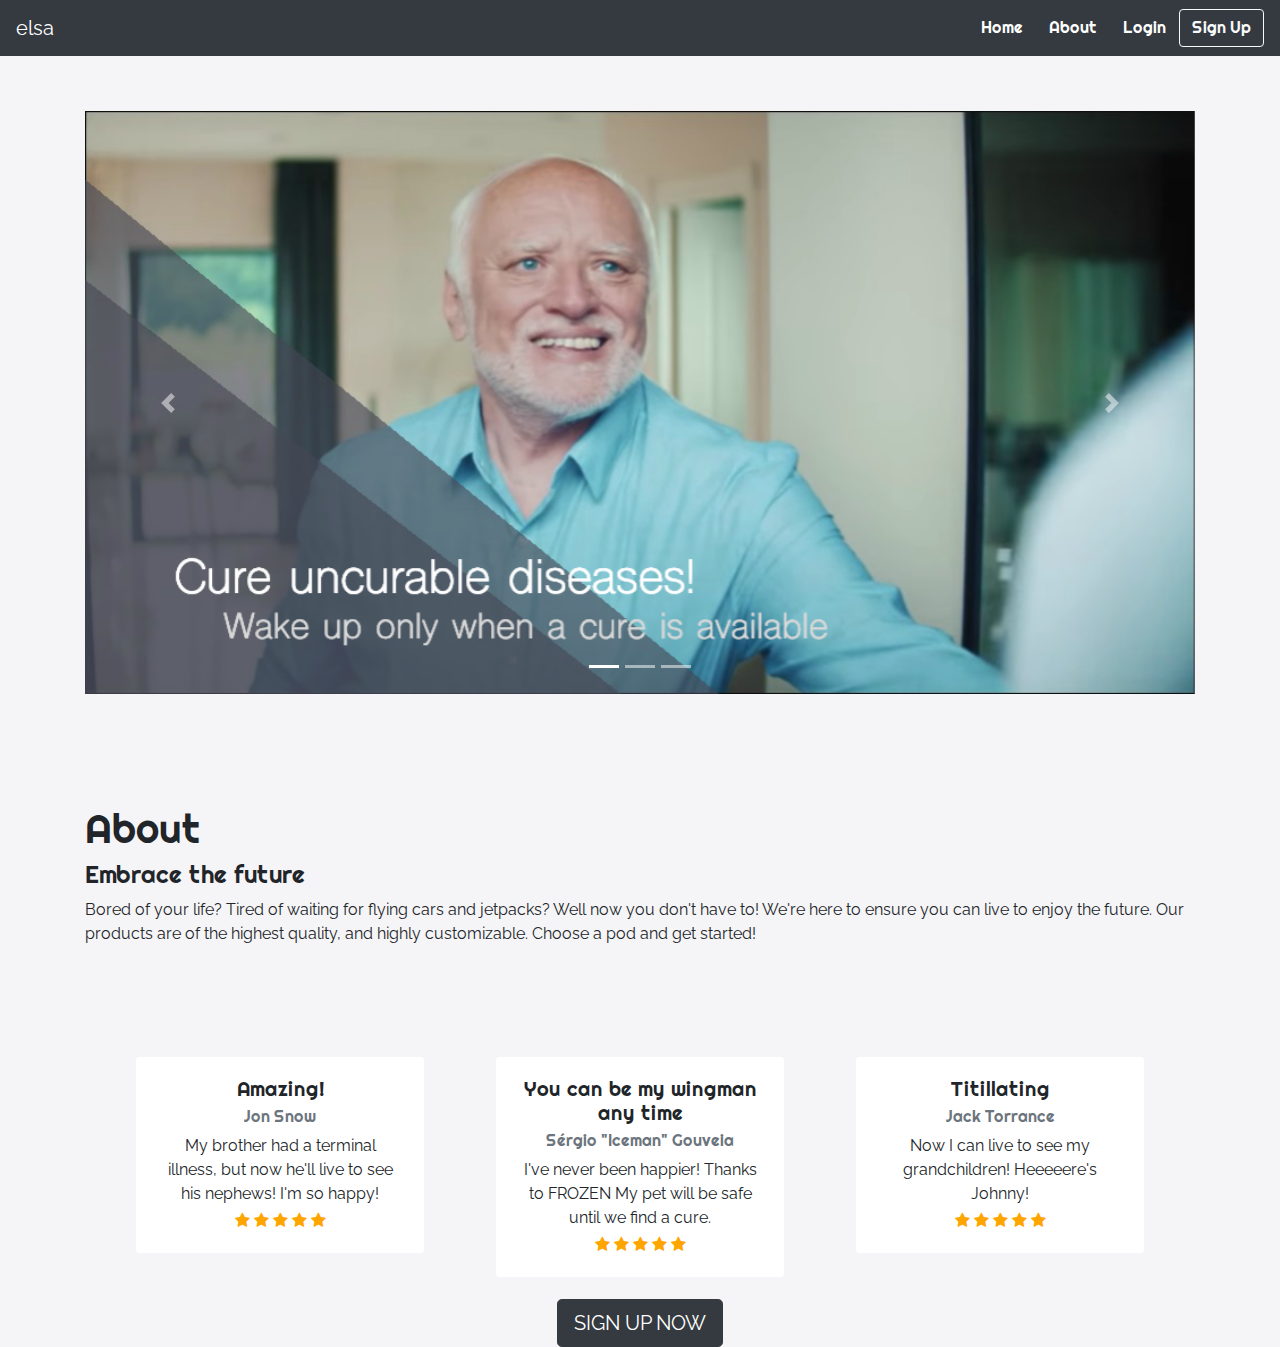
<file: FrontEnd/index.html>
<!doctype html>
<html class="no-js" lang="en">

<head>
  <meta charset="utf-8">
  <title>elsa</title>
  <meta name="viewport" content="width=device-width, initial-scale=1">
  <link rel="apple-touch-icon" href="icon.png">
  <link rel="stylesheet" href="https://stackpath.bootstrapcdn.com/bootstrap/4.3.1/css/bootstrap.min.css" integrity="sha384-ggOyR0iXCbMQv3Xipma34MD+dH/1fQ784/j6cY/iJTQUOhcWr7x9JvoRxT2MZw1T"
    crossorigin="anonymous">
  <link rel="stylesheet" href="https://cdnjs.cloudflare.com/ajax/libs/font-awesome/4.7.0/css/font-awesome.min.css">
  <link rel="stylesheet" href="css/homestyle.css">
  <link rel="stylesheet" href="css/loginstyle.css">
  <link rel="stylesheet" href="css/user-pagestyle.css">
  <link rel="stylesheet" href="css/see-podstyle.css">
  <link rel="stylesheet" href="css/pod-detailsstyle.css">
  <link rel="stylesheet" href="css/pod-positionstyle.css">
  <link rel="stylesheet" href="css/registerstyle.css">
  <!-- Place favicon.ico in the root directory -->
  <meta name="theme-color" content="#fafafa">
</head>

<body>
  <div class="container" id="container">

    <div id="app">

      <!-- NAVIGATION BAR -->
      <nav class="navbar navbar-expand-lg fixed-top navbar-dark bg-dark  ">

        <a class="navbar-brand" id="homeBtn" href="#">elsa</a>

        <button class="navbar-toggler" type="button" data-toggle="collapse" data-target="#navbarSupportedContent" aria-controls="navbarSupportedContent"
          aria-expanded="false" aria-label="Toggle navigation">
          <span class="navbar-toggler-icon"></span>
        </button>

        <div class="collapse navbar-collapse justify-content-end" id="navbarSupportedContent">
          <ul class="navbar-nav">
            <li class="nav-item active">
              <a class="nav-link" href="#">
                <button type="button" class="btn btn-link">Home</button>
              </a>
            </li>
            <li class="nav-item">
              <a class="nav-link" href="#">
                <button type="button" class="btn btn-link">About</button>
              </a>
            </li>
            <li class="nav-item">
              <a class="nav-link" href="?#">
                <button type="button" id="loginBtn" class="btn btn-link">Login</button>
              </a>
            </li>
            <li class="nav-item">
              <a class="nav-link" href="#" id="signupBtn">
                <button type="button" class="btn btn-outline-light">Sign Up</button>
              </a>
            </li>

        </div>
      </nav>


      <!-- NEW CAROUSEL -->


      <!-- CAROUSEL -->

      <div id="carouselIndicators" class="carousel slide carousel-fade" data-ride="carousel">
        <ol class="carousel-indicators">
          <li data-target="#carouselIndicators" data-slide-to="0" class="active"></li>
          <li data-target="#carouselIndicators" data-slide-to="1"></li>
          <li data-target="#carouselIndicators" data-slide-to="2"></li>
        </ol>
        <div class="carousel-inner">
          <div class="carousel-item active">
            <img src="resources/img/harold1.png" class="d-block w-100" alt="harold1">
          </div>
          <div class="carousel-item">
            <img src="resources/img/harold2.png" class="d-block w-100" alt="harold2">
          </div>
          <div class="carousel-item">
            <img src="resources/img/harold3.png" class="d-block w-100" alt="harold3">
          </div>
        </div>
        <a class="carousel-control-prev" href="#carouselIndicators" role="button" data-slide="prev">
          <span class="carousel-control-prev-icon" aria-hidden="true"></span>
          <span class="sr-only">Previous</span>
        </a>
        <a class="carousel-control-next" href="#carouselIndicators" role="button" data-slide="next">
          <span class="carousel-control-next-icon" aria-hidden="true"></span>
          <span class="sr-only">Next</span>
        </a>
      </div>

      <!-- ABOUT -->
      <section id="aboutSection">
        <h1>About</h1>
        <h4>Embrace the future</h4>
        <p> Bored of your life? Tired of waiting for flying cars and jetpacks? Well now you don't have to! We're here to ensure
          you can live to enjoy the future. Our products are of the highest quality, and highly customizable. Choose a pod
          and get started!</p>
      </section>

      <!-- Success Cases -->
      <section id="feedback">

        <div class="container">

          <div class="card" style="width: 18rem;">
            <div class="card-body">
              <h5 class="card-title">Amazing!</h5>
              <h6 class="card-subtitle mb-2 text-muted">Jon Snow</h6>
              <p class="card-text">My brother had a terminal illness, but now he'll live to see his nephews! I'm so happy!
              </p>
              <span class="fa fa-star checked"></span>
              <span class="fa fa-star checked"></span>
              <span class="fa fa-star checked"></span>
              <span class="fa fa-star checked"></span>
              <span class="fa fa-star checked"></span>
            </div>
          </div>

          <div class="card" style="width: 18rem;">
            <div class="card-body">
              <h5 class="card-title">You can be my wingman
                <br> any time</h5>
              <h6 class="card-subtitle mb-2 text-muted">Sérgio "Iceman" Gouveia</h6>
              <p class="card-text">I've never been happier! Thanks to FROZEN My pet will be safe until we find a cure.
              </p>
              <span class="fa fa-star checked"></span>
              <span class="fa fa-star checked"></span>
              <span class="fa fa-star checked"></span>
              <span class="fa fa-star checked"></span>
              <span class="fa fa-star checked"></span>
            </div>
          </div>

          <div class="card" style="width: 18rem;">
            <div class="card-body">
              <h5 class="card-title">Titillating</h5>
              <h6 class="card-subtitle mb-2 text-muted">Jack Torrance</h6>
              <p class="card-text">Now I can live to see my grandchildren! Heeeeere's Johnny!</p>
              <span class="fa fa-star checked"></span>
              <span class="fa fa-star checked"></span>
              <span class="fa fa-star checked"></span>
              <span class="fa fa-star checked"></span>
              <span class="fa fa-star checked"></span>
            </div>
          </div>

      </section>

      <section id="The future is now"></section>
      <section id="ancestors"></section>
      <section id="wakeup"></section>
      <section id="signup">
        <a href="#">
          <button type="button" id="signupNowBtn" class="btn btn-primary btn-lg">SIGN UP NOW</button>
        </a>
      </section>

      </div>
    </div>


</body>
<script src='https://code.jquery.com/jquery-3.3.1.min.js' integrity='sha256-FgpCb/KJQlLNfOu91ta32o/NMZxltwRo8QtmkMRdAu8='
  crossorigin=“anonymous”></script>
<script src="https://cdnjs.cloudflare.com/ajax/libs/popper.js/1.14.7/umd/popper.min.js" integrity="sha384-UO2eT0CpHqdSJQ6hJty5KVphtPhzWj9WO1clHTMGa3JDZwrnQq4sF86dIHNDz0W1"
  crossorigin="anonymous"></script>
<script src="https://stackpath.bootstrapcdn.com/bootstrap/4.3.1/js/bootstrap.min.js" integrity="sha384-JjSmVgyd0p3pXB1rRibZUAYoIIy6OrQ6VrjIEaFf/nJGzIxFDsf4x0xIM+B07jRM"
  crossorigin="anonymous"></script>
<script src="js/main.js"></script>
<script src="js/login.js"></script>
<script src="js/user-page.js"></script>
<script src="js/pod-style.js"></script>
<script src="js/see-pod.js"></script>
<script src="js/pod-caretaker.js"></script>
<script src="js/pod-position.js"></script>
<script src="js/pod-playlist.js"></script>

<script src="js/pod-confirmation.js"></script>

</html>
</file>
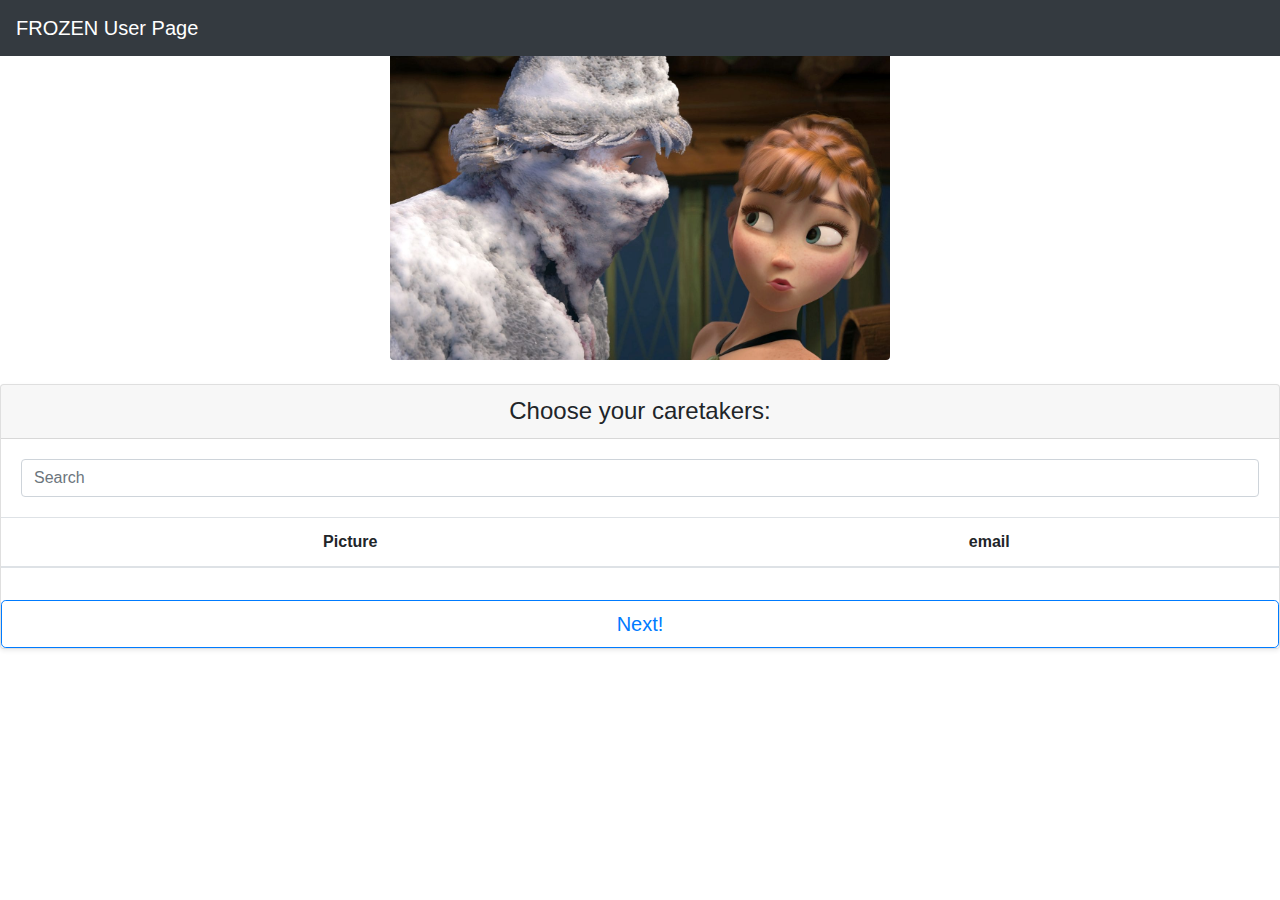
<file: FrontEnd/caretakers.html>
<!DOCTYPE html>
<html>

<head>
    <meta charset='utf-8' />
    <title>Caretakers</title>
    <meta name='viewport' content='width=device-width, initial-scale=1'>
    <link rel='apple-touch-icon' href='icon.png'>
    <link rel='stylesheet' href='https://stackpath.bootstrapcdn.com/bootstrap/4.3.1/css/bootstrap.min.css' integrity='sha384-ggOyR0iXCbMQv3Xipma34MD+dH/1fQ784/j6cY/iJTQUOhcWr7x9JvoRxT2MZw1T'
        crossorigin='anonymous'>
    <link rel='stylesheet' href='https://cdnjs.cloudflare.com/ajax/libs/font-awesome/4.7.0/css/font-awesome.min.css'>


    <meta name='theme-color' content='#fafafa'>
</head>


<body>
    <div class='container'>
        <nav class='navbar navbar-expand-lg fixed-top navbar-dark bg-dark  '>
            <a class='navbar-brand' href='#'>FROZEN User Page</a>
        </nav>
    </div>
    <br>
    <br>
    <div class='text-center'>
        <img id='podpos' src='resources/img/caretakers.jpg' alt='sam' class='rounded' width="500">
    </div>
    <br>

    <div class='card-deck mb-3 text-center'>
        <div class='card mb-4 shadow-sm'>
            <div class='card-header'>
                <h4 class='my-0 font-weight-normal'>Choose your caretakers:</h4>
            </div>
            <div class='card-body'>
                <!-- Search form -->
                <input class='form-control' type='text' placeholder='Search' aria-label='Search'>
            </div>
            <div>
                <table class="table">
                    <thead>
                        <tr>
                            <th scope="col">Picture</th>
                            <th scope="col">email</th>
                        </tr>
                    </thead>
                    <tbody>
                        
                    </tbody>
                </table>
            </div>
            <p>
            <div>
                <button id='podCreation' type='button' class='btn btn-lg btn-block btn-outline-primary'>Next!</button>

            </div>

        </div>
    </div>

    </div>




</body>

</html>
</file>
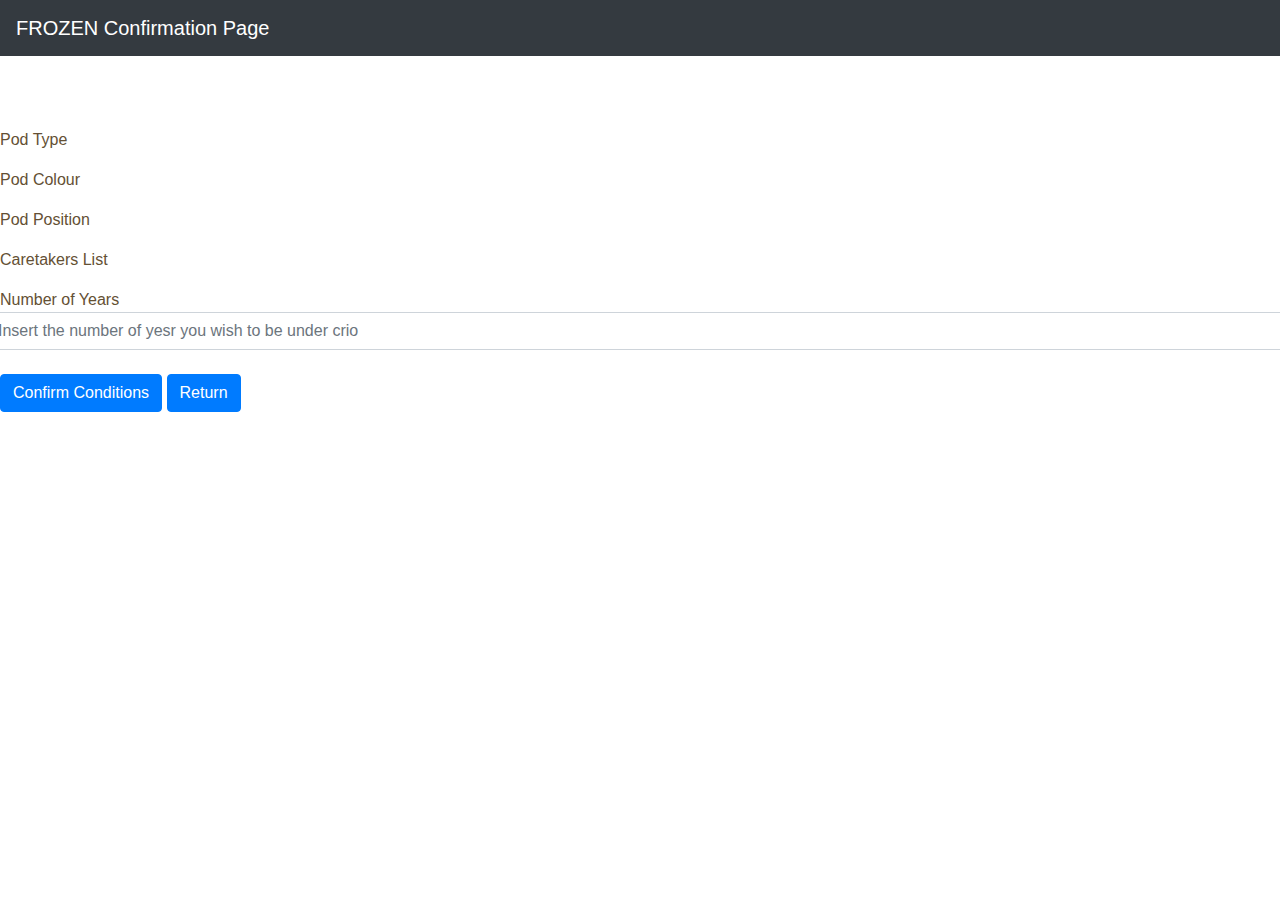
<file: FrontEnd/confirmation-page.html>
<!DOCTYPE html>
<html>

<head>
    <meta charset='utf-8' />
    <title>Confirmation Page</title>
    <meta name='viewport' content='width=device-width, initial-scale=1'>
    <link rel='apple-touch-icon' href='icon.png'>
    <link rel='stylesheet' href='https://stackpath.bootstrapcdn.com/bootstrap/4.3.1/css/bootstrap.min.css' integrity='sha384-ggOyR0iXCbMQv3Xipma34MD+dH/1fQ784/j6cY/iJTQUOhcWr7x9JvoRxT2MZw1T'
        crossorigin='anonymous'>
    <link rel='stylesheet' href='https://cdnjs.cloudflare.com/ajax/libs/font-awesome/4.7.0/css/font-awesome.min.css'>
    <link rel='stylesheet' href='css/confirmationstyle.css'>

    <meta name='theme-color' content='#fafafa'>
</head>


<body>
    <div class='container'>
        <nav class='navbar navbar-expand-lg fixed-top navbar-dark bg-dark'>
            <a class='navbar-brand' href='#'>FROZEN Confirmation Page</a>
        </nav>
    </div>

    <div id='godown'>
        <div class='row mb-3'>
            <div class='col-12 col-md-8 themed-grid-col'>Pod Type</div>
            <div id='podType' class='col-6 col-md-4 themed-grid-col'>

            </div>
        </div>
        <div class='row mb-3'>
            <div class='col-12 col-md-8 themed-grid-col'>Pod Colour</div>
            <div id='podColour' class='col-6 col-md-4 themed-grid-col'>

            </div>
        </div>
        <div class='row mb-3'>
            <div class='col-12 col-md-8 themed-grid-col'>Pod Position</div>
            <div id='' class='col-6 col-md-4 themed-grid-col'>

            </div>
        </div>
        <div class='row mb-3'>
            <div class='col-12 col-md-8 themed-grid-col'>Caretakers List</div>
            <div id='caretakersList' class='col-6 col-md-4 themed-grid-col'>
                
            </div>
        </div>
        <div class='row mb-3'>
            <div class='col-12 col-md-8 themed-grid-col'>Number of Years</div>
            <input id='lastNameSignUp' type='text' class='form-control mb-2' id='inlineFormInput' placeholder='Insert the number of yesr you wish to be under crio'>        </div>
    </div>
    <div>
        <button id='signInSubmitBtn' type='submit' class='btn btn-primary'>Confirm Conditions</button>
        <button id='cancelSignUp' type='submit' class='btn btn-primary'>Return</button>
    </div>
</body>

</html>
</file>
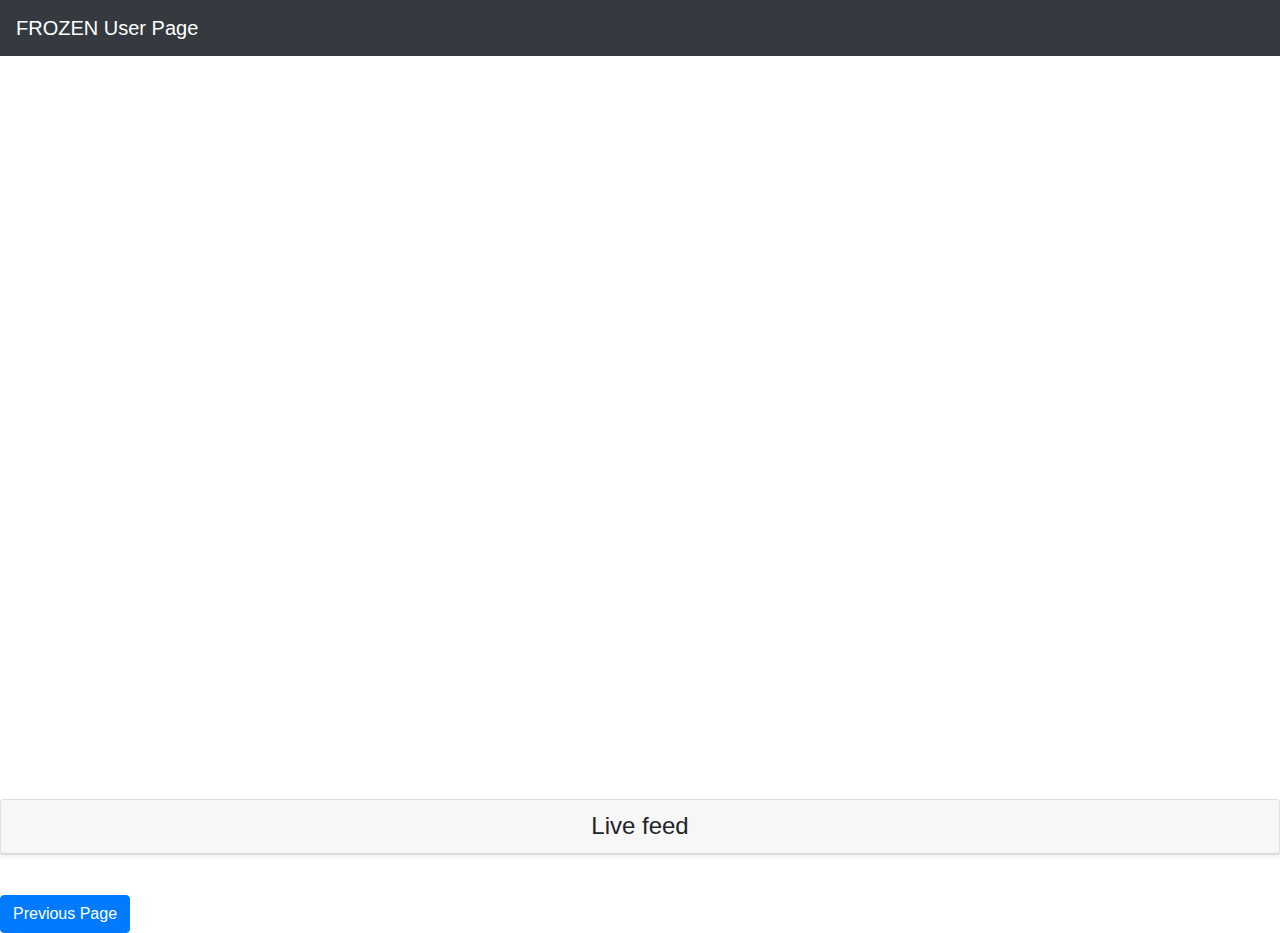
<file: FrontEnd/livefeed.html>
<!DOCTYPE html>
<html>

<head>
    <meta charset='utf-8' />
    <title>Live feed</title>
    <meta name='viewport' content='width=device-width, initial-scale=1'>
    <link rel='apple-touch-icon' href='icon.png'>
    <link rel='stylesheet' href='https://stackpath.bootstrapcdn.com/bootstrap/4.3.1/css/bootstrap.min.css' integrity='sha384-ggOyR0iXCbMQv3Xipma34MD+dH/1fQ784/j6cY/iJTQUOhcWr7x9JvoRxT2MZw1T'
        crossorigin='anonymous'>
    <link rel='stylesheet' href='https://cdnjs.cloudflare.com/ajax/libs/font-awesome/4.7.0/css/font-awesome.min.css'>


    <meta name='theme-color' content='#fafafa'>
</head>


<body>
    <div class='container'>
        <nav class='navbar navbar-expand-lg fixed-top navbar-dark bg-dark  '>
            <a class='navbar-brand' href='#'>FROZEN User Page</a>
        </nav>
    </div>
    <br>
    <br>
    <div class='text-center'>
        <iframe src="https://player.twitch.tv/?channel=caiokellermann" height="720" width="1280" frameborder="0"
            scrolling="no" allowfullscreen="true">
        </iframe>
    </div>
    <br>

    <div class='card-deck mb-3 text-center'>
        <div class='card mb-4 shadow-sm'>
            <div class='card-header'>
                <h4 class='my-0 font-weight-normal'>Live feed</h4>
            </div>
        </div>

    </div>

    <div>
        <button id='returnBtn' type='submit' class='btn btn-primary'>Previous Page</button>
    </div>


</body>

</html>
</file>
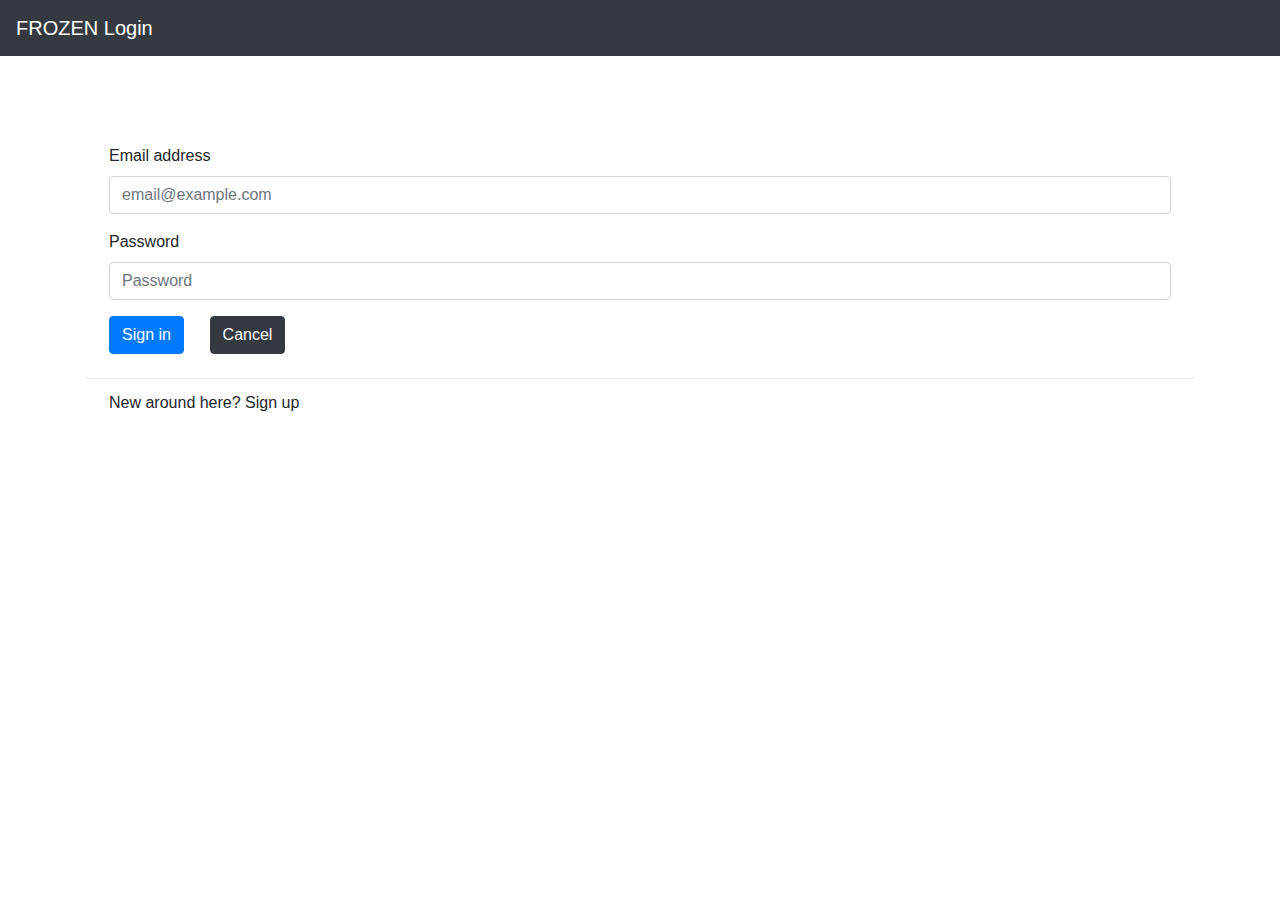
<file: FrontEnd/login.html>
<!DOCTYPE html>
<html>

<head>
  <meta charset="utf-8" />
  <title>Login Page</title>
  <meta name="viewport" content="width=device-width, initial-scale=1">
  <link rel="apple-touch-icon" href="icon.png">
  <link rel="stylesheet" href="https://stackpath.bootstrapcdn.com/bootstrap/4.3.1/css/bootstrap.min.css" integrity="sha384-ggOyR0iXCbMQv3Xipma34MD+dH/1fQ784/j6cY/iJTQUOhcWr7x9JvoRxT2MZw1T"
    crossorigin="anonymous">
  <link rel="stylesheet" href="https://cdnjs.cloudflare.com/ajax/libs/font-awesome/4.7.0/css/font-awesome.min.css">
  <link rel="stylesheet" href="css/loginstyle.css">

  <meta name="theme-color" content="#fafafa">
</head>



<body>
  <div class="container">
    <nav class="navbar navbar-expand-lg fixed-top navbar-dark bg-dark  ">
      <a class="navbar-brand" href="#">FROZEN Login</a>
    </nav>
  </div>

  <div id="godown" class="container">
<!--class="dropdown-menu"-->
    <div >
      <form class="px-4 py-3">
        <div class="form-group">
          <label for="exampleDropdownFormEmail1">Email address</label>
          <input type="email" class="form-control" id="exampleDropdownFormEmail1" placeholder="email@example.com">
        </div>
        <div class="form-group">
          <label for="exampleDropdownFormPassword1">Password</label>
          <input type="password" class="form-control" id="exampleDropdownFormPassword1" placeholder="Password">
        </div>
        
        <button type="submit" class="btn btn-primary">Sign in</button>
        <button id="logincancel" type="submit" class="btn btn-primary">Cancel</button>
      </form>
      <div class="dropdown-divider"></div>
      <a class="dropdown-item" href="#">New around here? Sign up</a>
    </div>

  </div>

</body>

</html>
</file>
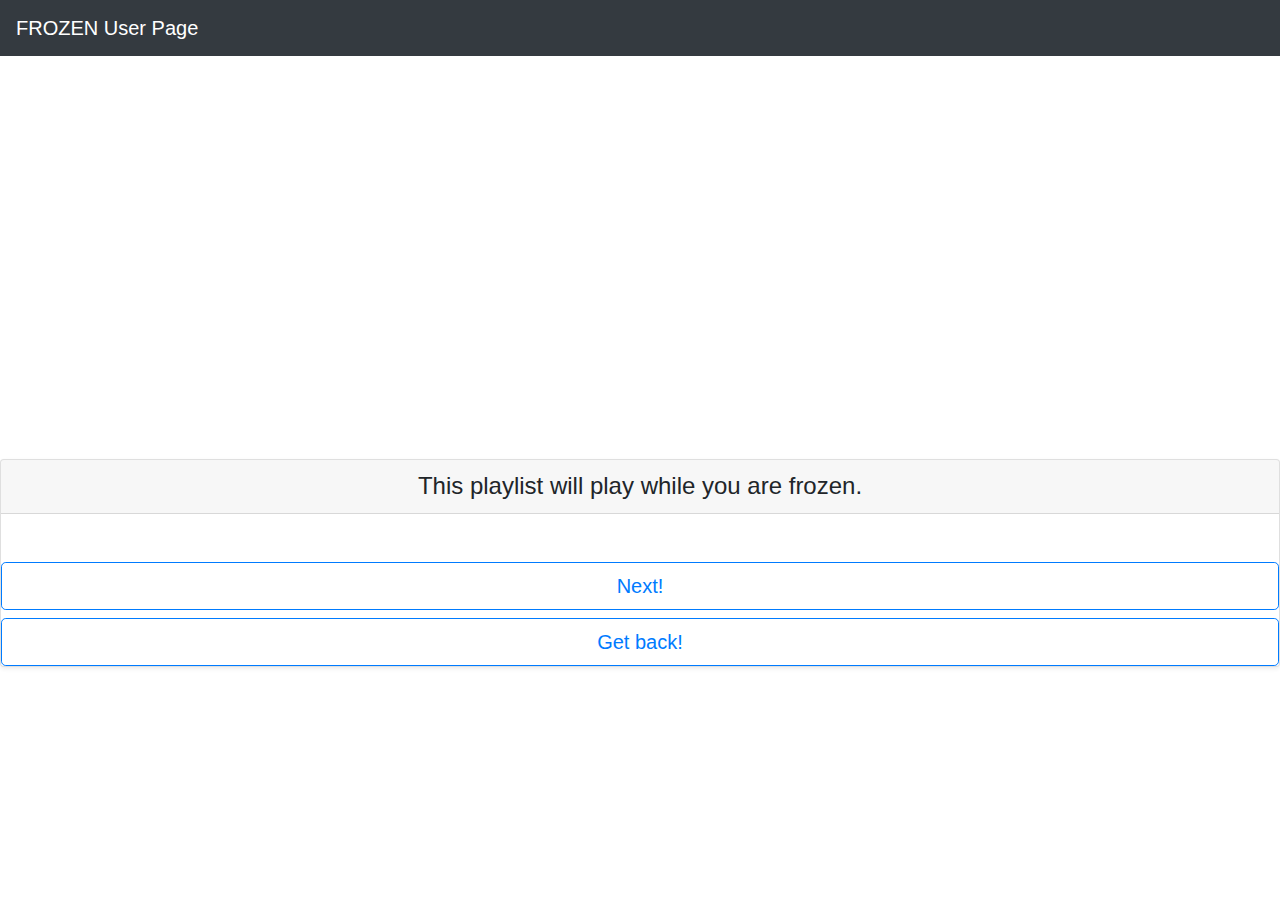
<file: FrontEnd/playlist.html>
<!DOCTYPE html>
<html>

<head>
    <meta charset='utf-8' />
    <title>Playlist</title>
    <meta name='viewport' content='width=device-width, initial-scale=1'>
    <link rel='apple-touch-icon' href='icon.png'>
    <link rel='stylesheet' href='https://stackpath.bootstrapcdn.com/bootstrap/4.3.1/css/bootstrap.min.css' integrity='sha384-ggOyR0iXCbMQv3Xipma34MD+dH/1fQ784/j6cY/iJTQUOhcWr7x9JvoRxT2MZw1T'
        crossorigin='anonymous'>
    <link rel='stylesheet' href='https://cdnjs.cloudflare.com/ajax/libs/font-awesome/4.7.0/css/font-awesome.min.css'>


    <meta name='theme-color' content='#fafafa'>
</head>


<body>
    <div class='container'>
        <nav class='navbar navbar-expand-lg fixed-top navbar-dark bg-dark  '>
            <a class='navbar-brand' href='#'>FROZEN User Page</a>
        </nav>
    </div>
    <br>
    <br>
    <div class='text-center'>
        <iframe src='https://open.spotify.com/embed/user/tiagomspatricio/playlist/6OTfGJPezuilWkyh1fC882' width='300' height='380' frameborder='0' allowtransparency='true' allow='encrypted-media'></iframe>
    </div>
    <br>

    <div class='card-deck mb-3 text-center'>
        <div class='card mb-4 shadow-sm'>
            <div class='card-header'>
                <h4 class='my-0 font-weight-normal'>This playlist will play while you are frozen.</h4>
            </div>
            <br>
            <br>
            
            <div class="float-right">
                <button id='playlistConfirm' type='button' class='btn btn-lg btn-block btn-outline-primary'>Next!</button>
                <button id='getBack' type='button' class='btn btn-lg btn-block btn-outline-primary'>Get back!</button>
            </div>

        </div>
    </div>

    </div>




</body>

</html>
</file>
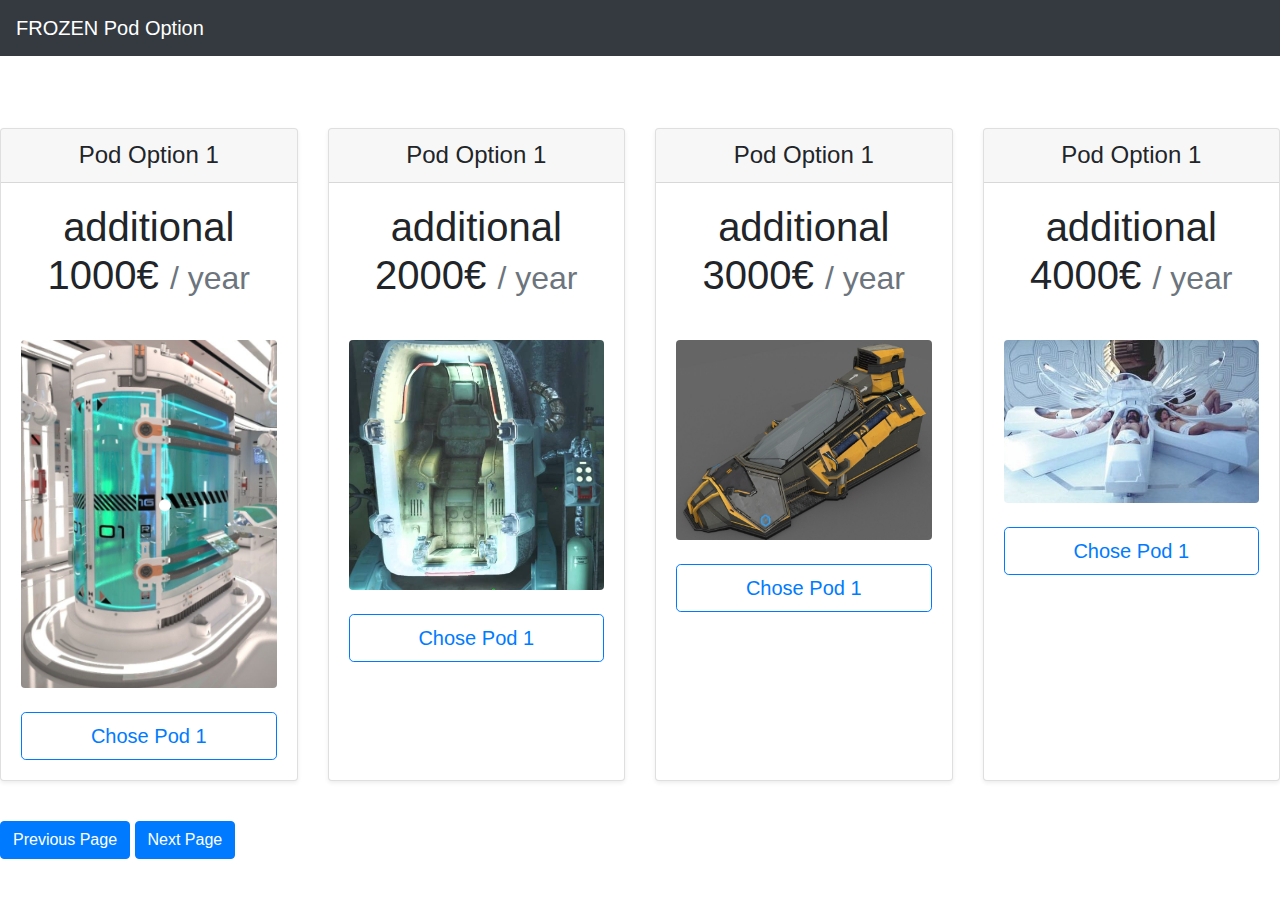
<file: FrontEnd/pod-details.html>
<!DOCTYPE html>
<html>

<head>
    <meta charset='utf-8' />
    <title>Pod Option Page</title>
    <meta name='viewport' content='width=device-width, initial-scale=1'>
    <link rel='apple-touch-icon' href='icon.png'>
    <link rel='stylesheet' href='https://stackpath.bootstrapcdn.com/bootstrap/4.3.1/css/bootstrap.min.css' integrity='sha384-ggOyR0iXCbMQv3Xipma34MD+dH/1fQ784/j6cY/iJTQUOhcWr7x9JvoRxT2MZw1T'
        crossorigin='anonymous'>
    <link rel='stylesheet' href='https://cdnjs.cloudflare.com/ajax/libs/font-awesome/4.7.0/css/font-awesome.min.css'>
    <link rel='stylesheet' href='css/pod-detailsstyle.css'>

    <meta name='theme-color' content='#fafafa'>
</head>


<body>
    <div class='container'>
        <nav class='navbar navbar-expand-lg fixed-top navbar-dark bg-dark  '>
            <a class='navbar-brand' href='#'>FROZEN Pod Option</a>
        </nav>
    </div>



    <div id="godown" class="card-deck mb-3 text-center">
        <div class="card mb-4 shadow-sm">
            <div class="card-header">
                <h4 class="my-0 font-weight-normal">Pod Option 1</h4>
            </div>
            <div class="card-body">
                <h1 class="card-title pricing-card-title">additional 1000€
                    <small class="text-muted">/ year</small>
                </h1>
                <ul class="list-unstyled mt-3 mb-4">
                    <img id='godown' src='resources/img/pod1.png' alt='pod1' class='rounded' width="100%">
                </ul>
                <button type="button" class="btn btn-lg btn-block btn-outline-primary">Chose Pod 1</button>
            </div>
        </div>
        <div class="card mb-4 shadow-sm">
            <div class="card-header">
                <h4 class="my-0 font-weight-normal">Pod Option 1</h4>
            </div>
            <div class="card-body">
                <h1 class="card-title pricing-card-title">additional 2000€
                    <small class="text-muted">/ year</small>
                </h1>
                <ul class="list-unstyled mt-3 mb-4">
                    <img id='godown' src='resources/img/pod2.png' alt='pod2' class='rounded' width="100%">
                </ul>
                <button type="button" class="btn btn-lg btn-block btn-outline-primary">Chose Pod 1</button>
            </div>
        </div>
        <div class="card mb-4 shadow-sm">
            <div class="card-header">
                <h4 class="my-0 font-weight-normal">Pod Option 1</h4>
            </div>
            <div class="card-body">
                <h1 class="card-title pricing-card-title">additional 3000€
                    <small class="text-muted">/ year</small>
                </h1>
                <ul class="list-unstyled mt-3 mb-4">
                    <img id='godown' src='resources/img/pod3.png' alt='pod3' class='rounded' width="100%">
                </ul>
                <button type="button" class="btn btn-lg btn-block btn-outline-primary">Chose Pod 1</button>
            </div>
        </div>
        <div class="card mb-4 shadow-sm">
            <div class="card-header">
                <h4 class="my-0 font-weight-normal">Pod Option 1</h4>
            </div>
            <div class="card-body">
                <h1 class="card-title pricing-card-title">additional 4000€
                    <small class="text-muted">/ year</small>
                </h1>
                <ul class="list-unstyled mt-3 mb-4">
                    <img id='godown' src='resources/img/pod4.png' alt='pod4' class='rounded'width="100%">
                </ul>
                <button type="button" class="btn btn-lg btn-block btn-outline-primary">Chose Pod 1</button>
            </div>
        </div>
    </div>

<div>
        <button id='returnBtn' type='submit' class='btn btn-primary'>Previous Page</button>
        <button id='nextBtn' type='submit' class='btn btn-primary'>Next Page</button>
        
</div>


</body>

</html>
</file>
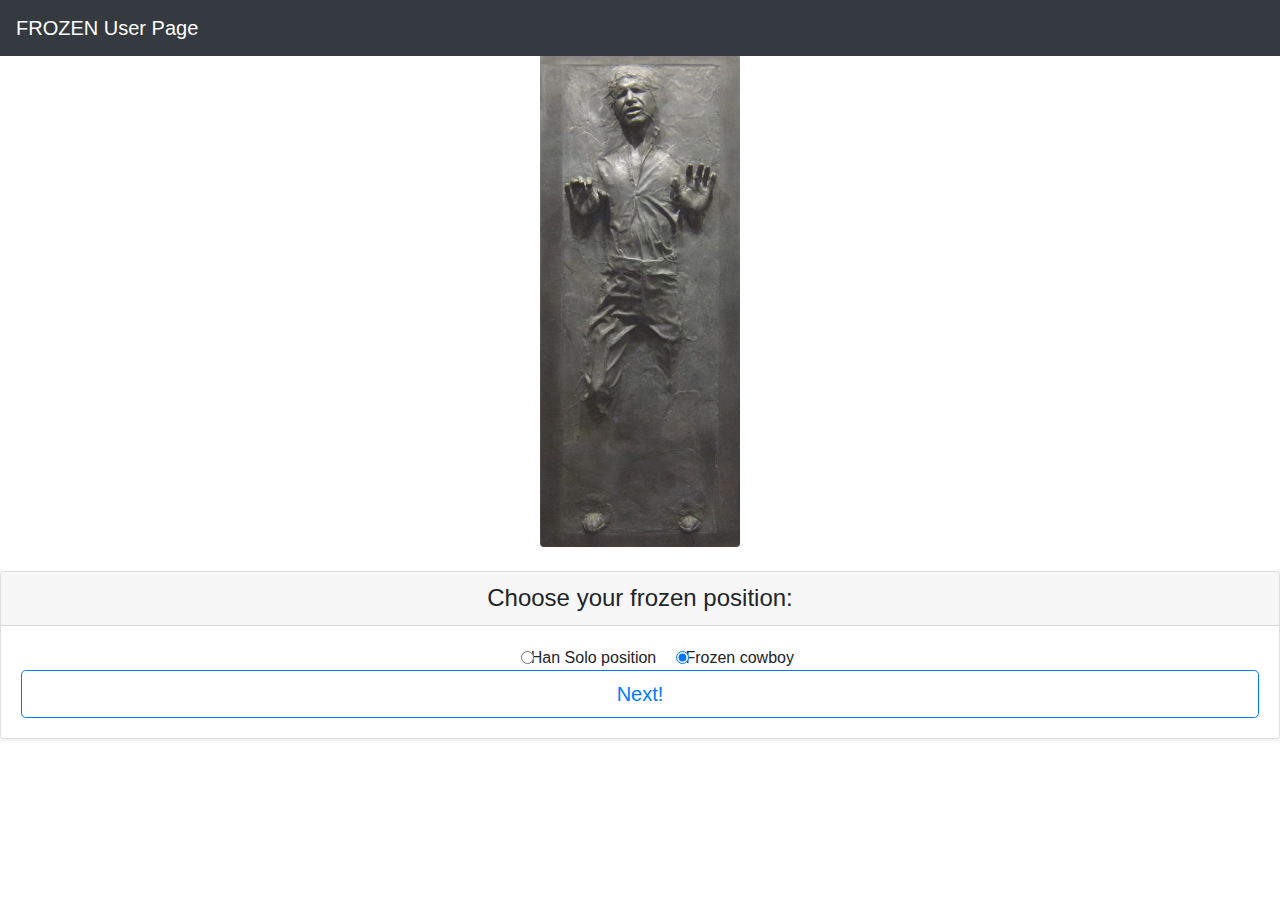
<file: FrontEnd/pod-position.html>
<!DOCTYPE html>
<html>

<head>
    <meta charset='utf-8' />
    <title>Pod position</title>
    <meta name='viewport' content='width=device-width, initial-scale=1'>
    <link rel='apple-touch-icon' href='icon.png'>
    <link rel='stylesheet' href='https://stackpath.bootstrapcdn.com/bootstrap/4.3.1/css/bootstrap.min.css' integrity='sha384-ggOyR0iXCbMQv3Xipma34MD+dH/1fQ784/j6cY/iJTQUOhcWr7x9JvoRxT2MZw1T'
        crossorigin='anonymous'>
    <link rel='stylesheet' href='https://cdnjs.cloudflare.com/ajax/libs/font-awesome/4.7.0/css/font-awesome.min.css'>
    <link rel='stylesheet' href='css/pod-positionstyle.css'>

    <meta name='theme-color' content='#fafafa'>
</head>


<body>
    <div class='container'>
        <nav class='navbar navbar-expand-lg fixed-top navbar-dark bg-dark  '>
            <a class='navbar-brand' href='#'>FROZEN User Page</a>
        </nav>
    </div>
    <br>
    <br>
    <div class='text-center'>
        <img id='podpos' src='resources/img/podpos1.jpg' alt='sam' class='rounded' width="200">
    </div>
    <br>

    <div class='card-deck mb-3 text-center'>
        <div class='card mb-4 shadow-sm'>
            <div class='card-header'>
                <h4 class='my-0 font-weight-normal'>Choose your frozen position:</h4>
            </div>
            <div class='card-body'>
                <!-- Material unchecked -->
                <div class="form-check">
                    <input type="radio" class="form-check-input" id="hanSoloPosition" name="materialExampleRadios">
                    <label class="form-check-label" for="materialUnchecked">Han Solo position</label>

                    <input type="radio" class="form-check-input" id="frozenPosition" name="materialExampleRadios"
                        checked>
                    <label class="form-check-label" for="materialChecked">Frozen cowboy</label>
                </div>

             
                <button id='podCreation' type='button' class='btn btn-lg btn-block btn-outline-primary'>Next!</button>
            </div>
        </div>

    </div>




</body>

</html>
</file>
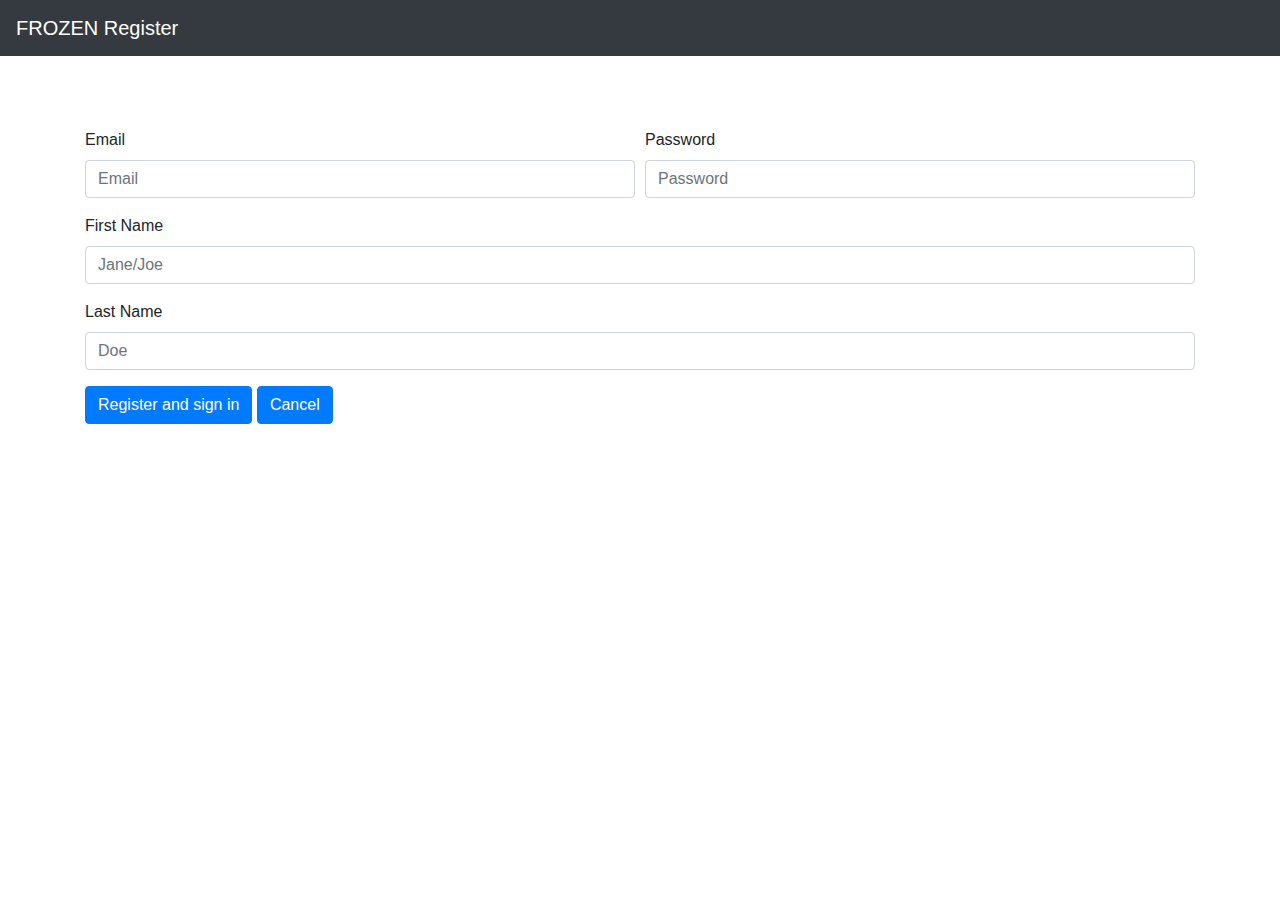
<file: FrontEnd/register.html>
<!DOCTYPE html>
<html>

<head>
    <meta charset="utf-8" />
    <title>Login Page</title>
    <meta name="viewport" content="width=device-width, initial-scale=1">
    <link rel="apple-touch-icon" href="icon.png">
    <link rel="stylesheet" href="https://stackpath.bootstrapcdn.com/bootstrap/4.3.1/css/bootstrap.min.css" integrity="sha384-ggOyR0iXCbMQv3Xipma34MD+dH/1fQ784/j6cY/iJTQUOhcWr7x9JvoRxT2MZw1T"
        crossorigin="anonymous">
    <link rel="stylesheet" href="https://cdnjs.cloudflare.com/ajax/libs/font-awesome/4.7.0/css/font-awesome.min.css">
    <link rel="stylesheet" href="css/registerstyle.css">

    <meta name="theme-color" content="#fafafa">
</head>


<body>
    <div class="container">
        <nav class="navbar navbar-expand-lg fixed-top navbar-dark bg-dark  ">
            <a class="navbar-brand" href="#">FROZEN Register</a>
        </nav>
    </div>

    <div id='godown' class='container'>
        <!--class="dropdown-menu"-->
        <form>
            <div class='form-row'>
                <div class='form-group col-md-6'>
                    <label for='inputEmail4'>Email</label>
                    <input id='emailSignUp' type='email' class='form-control' id='inputEmail4' placeholder='Email'>
                </div>
                <div class='form-group col-md-6'>
                    <label for='inputPassword4'>Password</label>
                    <input id='passwordSignUp' type='password' class='form-control' id='inputPassword4' placeholder='Password'>
                </div>
            </div>

            <div class='form-group'>
                <label for='inlineFormInput'>First Name</label>
                <input id='firstNameSignUp' type='text' class='form-control mb-2' id='inlineFormInput' placeholder='Jane/Joe'>
            </div>

            <div class='form-group'>
                <label for='inlineFormInput'>Last Name</label>
                <input id='lastNameSignUp' type='text' class='form-control mb-2' id='inlineFormInput' placeholder='Doe'>
            </div>

            <button id='signInSubmitBtn' type='submit' class='btn btn-primary'>Register and sign in</button>
            <button id='cancelSignUp' type='submit' class='btn btn-primary'>Cancel</button>

        </form>

    </div>

</body>

</html>
</file>
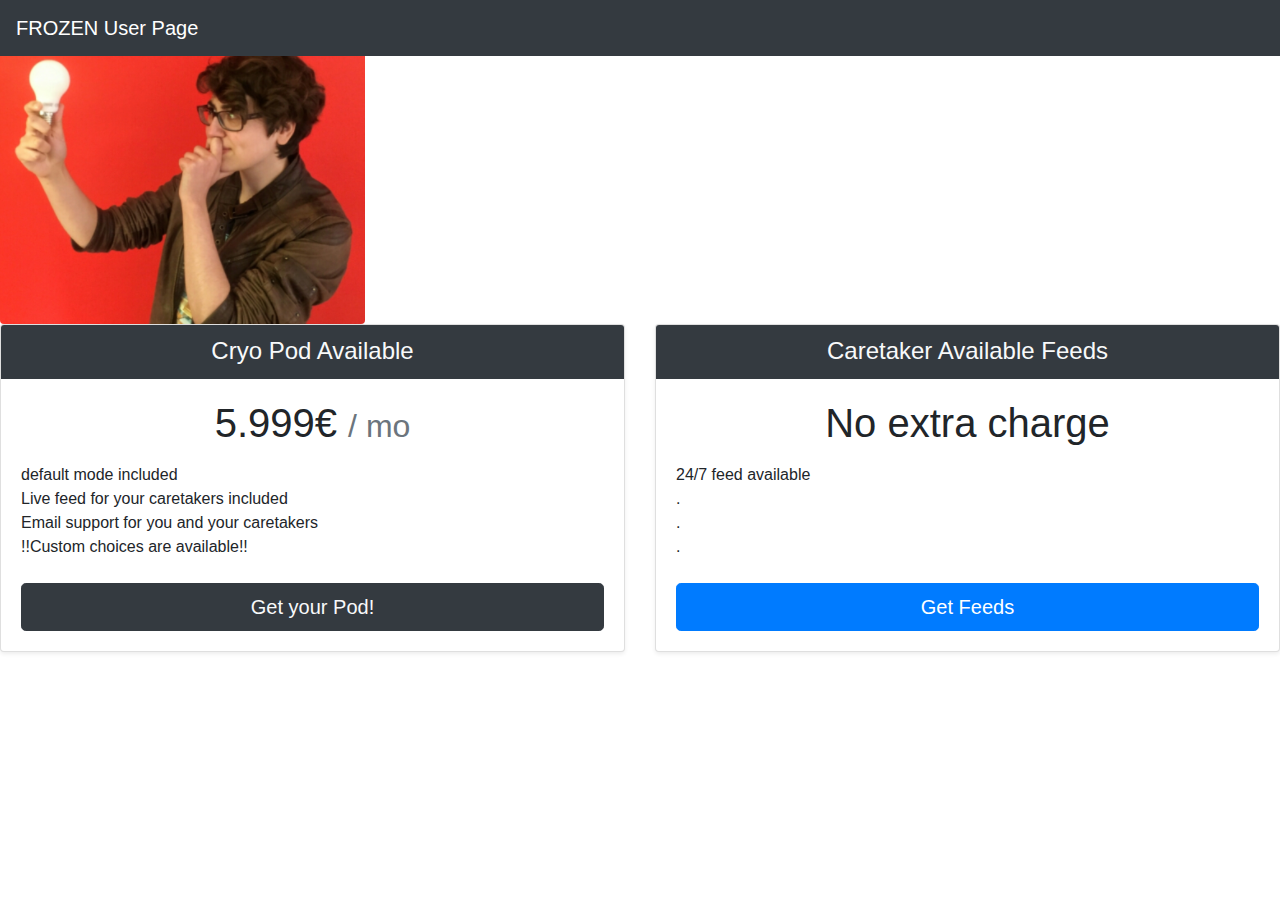
<file: FrontEnd/user-page.html>
<!DOCTYPE html>
<html>

<head>
    <meta charset="utf-8" />
    <title>User Page</title>
    <meta name="viewport" content="width=device-width, initial-scale=1">
    <link rel="apple-touch-icon" href="icon.png">
    <link rel="stylesheet" href="https://stackpath.bootstrapcdn.com/bootstrap/4.3.1/css/bootstrap.min.css" integrity="sha384-ggOyR0iXCbMQv3Xipma34MD+dH/1fQ784/j6cY/iJTQUOhcWr7x9JvoRxT2MZw1T"
        crossorigin="anonymous">
    <link rel="stylesheet" href="https://cdnjs.cloudflare.com/ajax/libs/font-awesome/4.7.0/css/font-awesome.min.css">
    <link rel="stylesheet" href="css/user-pagestyle.css">

    <meta name="theme-color" content="#fafafa">
</head>


<body>
    <div class="container">
        <nav class="navbar navbar-expand-lg fixed-top navbar-dark bg-dark  ">
            <a class="navbar-brand" href="#">FROZEN User Page</a>
        </nav>
    </div>

    <img id='godown' src="resources/img/sam.png" alt="sam" class="rounded">
    <br>

    <div class="card-deck mb-3 text-center">
        <div class="card mb-4 shadow-sm">
            <div class="card-header">
                <h4 class="my-0 font-weight-normal">Cryo Pod Available</h4>
            </div>
            <div class="card-body">
                <h1 class="card-title pricing-card-title">5.999€
                    <small class="text-muted">/ mo</small>
                </h1>
                <ul class="list-unstyled mt-3 mb-4">
                    <li> default mode included</li>
                    <li>Live feed for your caretakers included</li>
                    <li>Email support for you and your caretakers</li>
                    <li>!!Custom choices are available!!</li>
                </ul>
                <button id='podCreation' type="button" class="btn btn-lg btn-block btn-outline-primary">Get your Pod!</button>
            </div>
        </div>
        <div class="card mb-4 shadow-sm">
            <div class="card-header">
                <h4 class="my-0 font-weight-normal">Caretaker Available Feeds</h4>
            </div>
            <div class="card-body">
                <h1 class="card-title pricing-card-title">No extra charge</h1>
                <ul class="list-unstyled mt-3 mb-4">
                    <li>24/7 feed available</li>
                    <li>.</li>
                    <li>.</li>
                    <li>.</li>
                </ul>
                <button id='checkFeeds' type="button" class="btn btn-lg btn-block btn-primary">Get Feeds</button>
            </div>
        </div>
    </div>




</body>

</html>
</file>
<file: FrontEnd/css/homestyle.css>
/*#app:target {
    -webkit-animation-name: app;
    animation-name: app;
    -webkit-animation-duration: 1s;
    animation-duration: 1s;    
}

@-webkit-keyframes app {
	0%, 50%, 100% {opacity: 1;}	
	25%, 75% {opacity: 0;}
}

@keyframes app {
	0% {opacity: 1;}	
	100% {opacity: 0;}
}*/

@import url('https://fonts.googleapis.com/css?family=Fugaz+One|Montserrat|Raleway|Righteous');


body{
    background-color: #f5f4f7;
    font-family: 'Raleway', sans-serif;
}

h1,h2,h3,h4,h5,h6 {
    font-family: 'Righteous', cursive;
}

.show {
    display: inherit;
}

.hide{
    display: none;
}

.nav-link{
    font-family: 'Righteous', cursive;
    display: flex;
    align-content: center;
    padding: 0!important;

}

.btn-link {
    font-family: 'Righteous', cursive;
    color: #fff;
}

.btn-link:hover{
    text-decoration: none;
    color: rgb(190, 188, 188);
    transition: all 0.3s;   
}

.btn-link::after{
    text-decoration: none;
    color: #fff;
}
.btn-link:visited{
    text-decoration: none;
    color: #fff;
}


#carouselIndicators{
    position: relative;
    margin-top: 10%;
}

.carousel-item {
    height: 583px;
}

section {
    position: relative;
    margin-top: 10%;

}

#feedback{
margin: 10% auto;
}

section#feedback>div.container{
    display: flex;
align-self: center;
}


.card{
    border: none;
    text-align: center;
    margin: auto;
}
.card-text{
    margin: 3px;
}

.checked {

    color: orange;
  }

  #signup{
      position: relative;
      margin-top: -8%;
      text-align: center;
  }

  #signupNowBtn{
      background-color: #343a40;
      border-color: #343a40;
      transition: all 0.3s;
  }

  #signupNowBtn:hover{
    background-color: #343a40;
    border-color: #343a40;

}
</file>
<file: FrontEnd/css/loginstyle.css>
.nav-link{
    display: flex;
    align-content: center;
    padding: 0!important;

}

#godown{
    position: relative;
    margin-top: 10%;
}

#loginh1{
    text-align: center;
}

#logincancel{
    margin-left: 2%;
    background-color: #343a40;
    border-color: #343a40;
    transition: all 0.3s;
}
#logincancel:hover{
    background-color: #f8f9fa;
    border-color: #f8f9fa;
    color: #343a40;
}

#loginConfirm{
        background-color: #343a40;
        border-color: #343a40;
        transition: all 0.3s;
    }
#loginConfirm:hover{
      background-color: #f8f9fa;
      border-color: #f8f9fa;
      color: #343a40;
}
</file>
<file: FrontEnd/css/user-pagestyle.css>
#welcomeh1 {
  text-align: center;
  padding-top: 4%;
  padding-bottom: 3%;
}

#userPic {
  display: flex;
  text-align: center;
  margin: auto;
  border-radius: 100% !important;
  margin-bottom: 3%;
  width: 336px !important;
}

#card-container {
  display: flex;
}

ul {
  text-align: justify;
}

.card {
  margin-top: 0;
}

table{
    position: relative;
    margin-top: 5%;
}

#caretakers-list {
  display: inline;
}
tr {
  display: block;
}
#rowh3 {
  display: flex;
  text-align: start;
}

#goToFeedBtn {
  
  margin-right: 0;
  text-align: right;
}

#nameTD {
width: 70%;
}

.card-header{
  background-color: #343a40;
  border-color: #343a40;
  color: #f8f9fa;
}

#podCreation{
  background-color: #343a40;
  border-color: #343a40;
  color: #f8f9fa;
  transition: all 0.3s;
}

#podCreation:hover{
  background-color: #f8f9fa;
  border-color: #f8f9fa;
  color: #343a40;
}
</file>
<file: FrontEnd/css/see-podstyle.css>
#returnBtn{
    background-color: #343a40;
    border-color: #343a40;
    transition: all 0.3s;
}
#returnBtn:hover{
    background-color: #f8f9fa;
    border-color: #f8f9fa;
    color: #343a40;
}
#letItGoBtn{
    background-color: red;
    border-color: red;
    transition: all 0.3s;
    margin: auto;
}

#letItGoBtn:hover{
    background-color: #f8f9fa;
    border-color: #f8f9fa;
    color: #343a40;
}
</file>
<file: FrontEnd/css/pod-detailsstyle.css>
.nav-link{
    display: flex;
    align-content: center;
    padding: 0!important;

}

#godown{
    position: relative;
    margin-top:10%;
}
</file>
<file: FrontEnd/css/pod-positionstyle.css>
.form-check{display: inline;margin:auto}

.form-check-input{margin-left: 5%!important;}

.form-check-label{margin-left: 2%!important;}



#nextBtn{
    background-color: #343a40;
    border-color: #343a40;
    transition: all 0.3s;
    margin-left: 2%;
}

#nextBtn:hover{
    background-color: #f8f9fa;
    border-color: #f8f9fa;
    color: #343a40;
}

#choose-1,#choose-2,#choose-3,#choose-4{

}

#choose-1:hover,#choose-2:hover,#choose-3:hover,#choose-4:hover{
    
}
</file>
<file: FrontEnd/css/registerstyle.css>
.nav-link{
    display: flex;
    align-content: center;
    padding: 0!important;

}

#godown{
    position: relative;
    margin-top: 10%;
}

#invalidCredentialsError{
    margin: 2%;
    margin-left: 0;
    color: rgb(240, 80, 52);
}
</file>
<file: FrontEnd/css/confirmationstyle.css>
.nav-link{
    display: flex;
    align-content: center;
    padding: 0!important;

}

#godown{
    position: relative;
    margin-top: 10%;
}

#godown{
    color: rgb(100, 80, 52);
}
</file>
